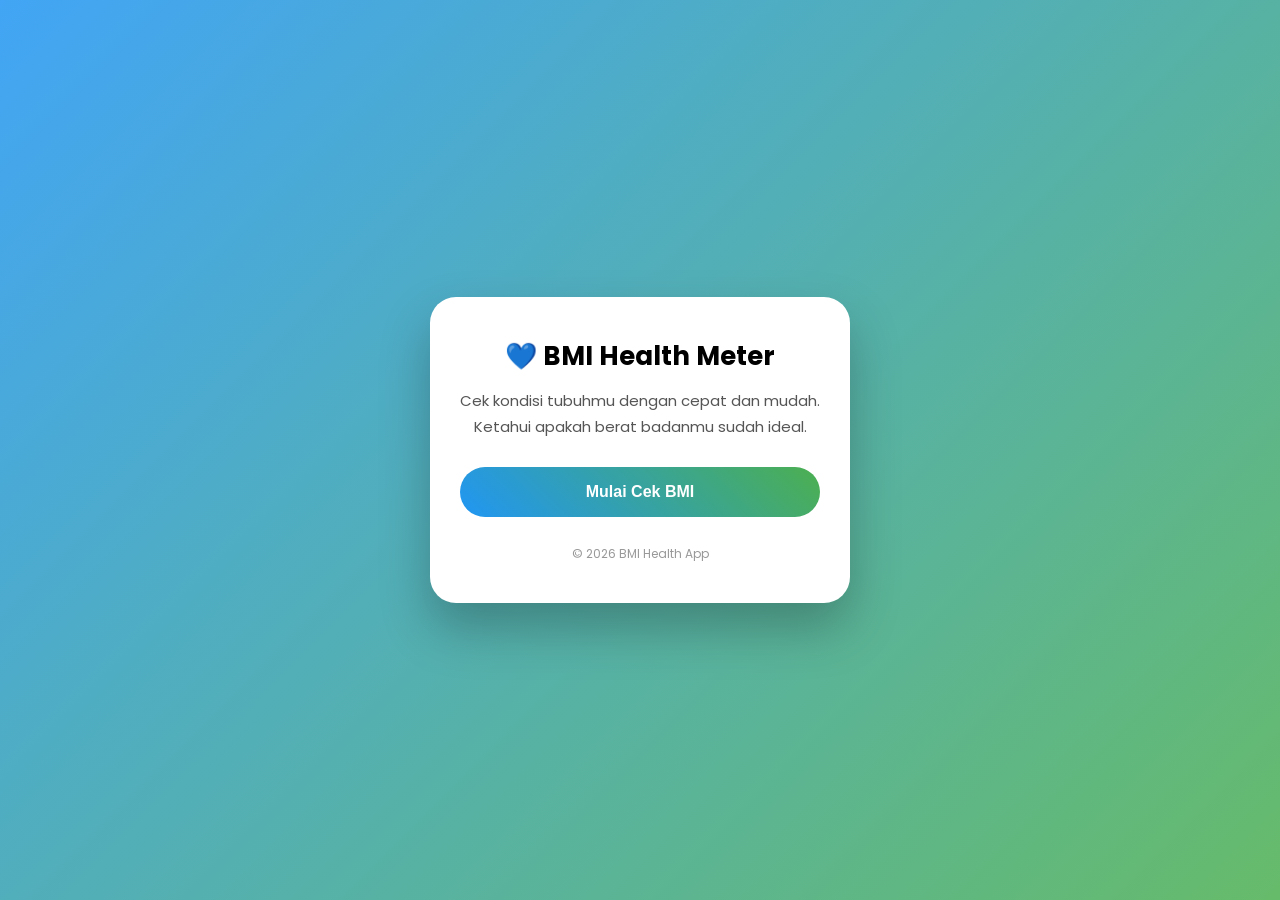
<file: index.html>
<!DOCTYPE html>
<html lang="id">
<head>
    <meta charset="UTF-8">
    <meta name="viewport" content="width=device-width, initial-scale=1.0">
    <title>Selamat Datang | BMI Health</title>
    <link rel="stylesheet" href="welcome.css">
    <link href="https://fonts.googleapis.com/css2?family=Poppins:wght@400;600&display=swap" rel="stylesheet">
</head>
<body>

<div class="welcome-container">
    <h1>💙 BMI Health Meter</h1>
    <p class="welcome-text">
        Cek kondisi tubuhmu dengan cepat dan mudah.<br>
        Ketahui apakah berat badanmu sudah ideal.
    </p>

    <button class="start-btn" onclick="goToBMI()">
        Mulai Cek BMI
    </button>

    <p class="footer-text">© 2026 BMI Health App</p>
</div>

<script src="welcome.js"></script>
</body>
</html>
</file>
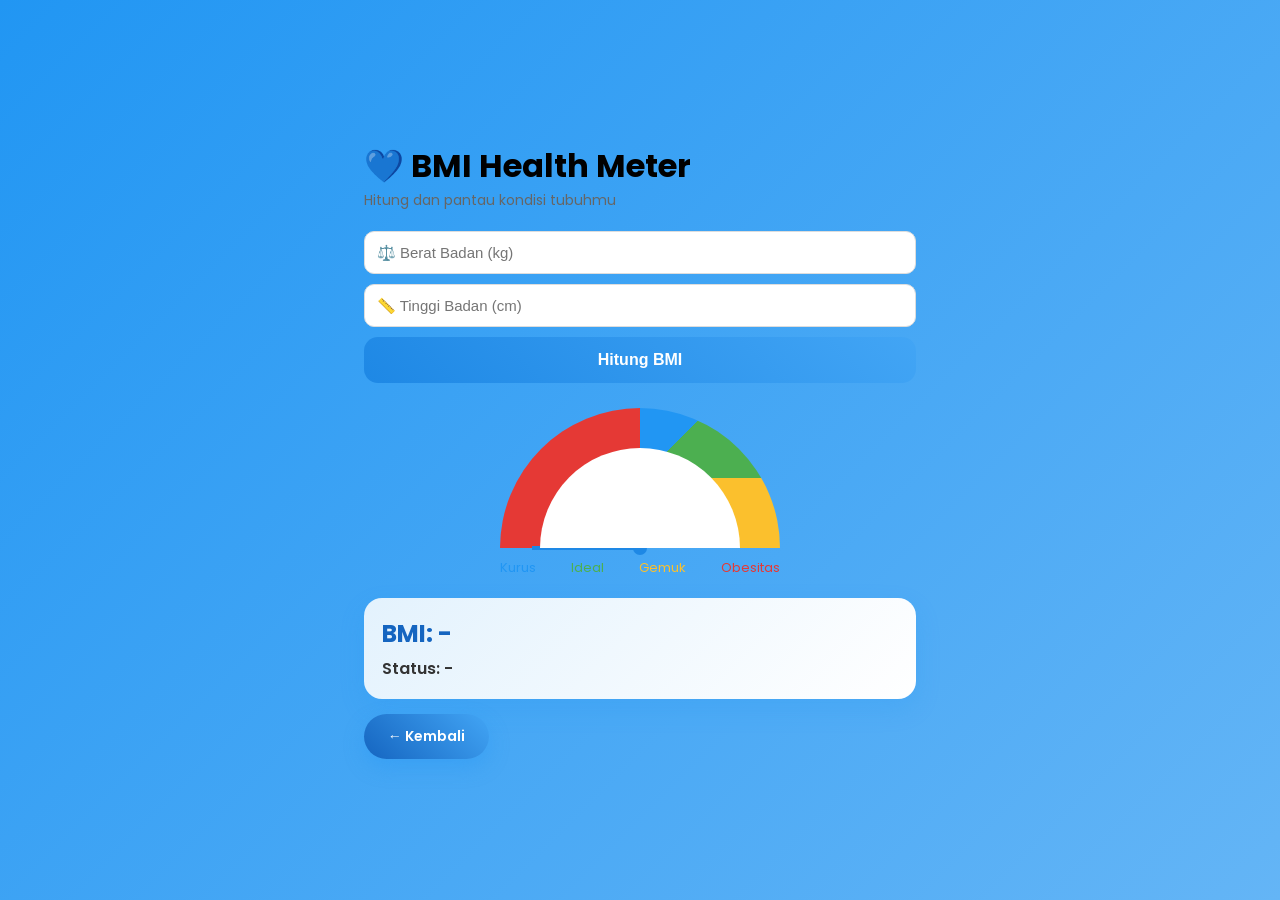
<file: BMI.html>
<!DOCTYPE html>
<html lang="id">
<head>
    <meta charset="UTF-8">
    <meta name="viewport" content="width=device-width, initial-scale=1.0">
    <title>BMI Health Meter</title>
    <link rel="stylesheet" href="style.css">
    <link href="https://fonts.googleapis.com/css2?family=Poppins:wght@400;600&display=swap" rel="stylesheet">
</head>
<body>

<div class="bmi-container">
    <h1>💙 BMI Health Meter</h1>
    <p class="subtitle">Hitung dan pantau kondisi tubuhmu</p>

    <div class="form">
        <input type="number" id="weight" placeholder="⚖️ Berat Badan (kg)">
        <input type="number" id="height" placeholder="📏 Tinggi Badan (cm)">
        <button onclick="calculateBMI()">Hitung BMI</button>
    </div>

    <div class="gauge-wrapper">
        <div class="gauge">
            <div class="needle" id="needle"></div>
            <div class="center-dot"></div>
        </div>

        <div class="labels">
            <span class="kurus">Kurus</span>
            <span class="ideal">Ideal</span>
            <span class="gemuk">Gemuk</span>
            <span class="obesitas">Obesitas</span>
        </div>
    </div>

    <div class="result-card">
        <div id="bmiValue">BMI: -</div>
        <div id="bmiStatus">Status: -</div>
    </div>

    <a href="index.html" class="back-btn">← Kembali</a>
</div>

<script src="script.js"></script>
</body>
</html>
</file>
<file: welcome.css>
* {
    box-sizing: border-box;
    margin: 0;
    padding: 0;
}

html, body {
    width: 100%;
    height: 100%;
}

body {
    font-family: 'Poppins', sans-serif;
    background: linear-gradient(135deg, #42a5f5, #66bb6a);
    display: flex;
    justify-content: center;
    align-items: center;
    padding: 20px;
}

/* CARD */
.welcome-container {
    background: white;
    width: 100%;
    max-width: 420px;
    padding: 40px 30px;
    border-radius: 26px;
    text-align: center;
    box-shadow: 0 25px 50px rgba(0,0,0,0.25);
    animation: fadeSlide 1s ease;
}

.welcome-container h1 {
    font-size: 26px;
    margin-bottom: 12px;
}

.welcome-text {
    font-size: 15px;
    color: #555;
    margin-bottom: 28px;
    line-height: 1.7;
}

/* BUTTON */
.start-btn {
    width: 100%;
    padding: 16px;
    background: linear-gradient(45deg, #2196f3, #4caf50);
    color: white;
    border: none;
    border-radius: 40px;
    font-size: 16px;
    font-weight: 600;
    cursor: pointer;
    transition: all 0.3s ease;
}

.start-btn:hover {
    transform: scale(1.03);
    box-shadow: 0 10px 25px rgba(0,0,0,0.25);
}

.footer-text {
    margin-top: 28px;
    font-size: 12px;
    color: #999;
}

/* ANIMATION */
@keyframes fadeSlide {
    from {
        opacity: 0;
        transform: translateY(20px);
    }
    to {
        opacity: 1;
        transform: translateY(0);
    }
}

/* MOBILE */
@media (max-width: 480px) {
    .welcome-container {
        padding: 36px 22px;
        border-radius: 22px;
    }

    .welcome-container h1 {
        font-size: 24px;
    }

    .welcome-text {
        font-size: 14px;
    }
}
</file>
<file: style.css>
* {
    box-sizing: border-box;
    margin: 0;
    padding: 0;
}

/* BACKGROUND */
body {
    font-family: 'Poppins', sans-serif;
    background: linear-gradient(135deg, #2196f3, #64b5f6, #e3f2fd);
    background-size: 200% 200%;
    animation: bgMove 8s ease infinite;
    min-height: 100vh;
    display: flex;
    justify-content: center;
    align-items: center;
    padding: 20px;
}

@keyframes bgMove {
    0% { background-position: 0% 50%; }
    50% { background-position: 100% 50%; }
    100% { background-position: 0% 50%; }
}

/* CONTAINER */
.container {
    background: white;
    width: 100%;
    max-width: 480px;
    padding: 30px;
    border-radius: 22px;
    box-shadow: 0 20px 40px rgba(0,0,0,0.15);
    text-align: center;
    animation: fadeUp 0.8s ease;
}

@keyframes fadeUp {
    from {
        opacity: 0;
        transform: translateY(20px);
    }
    to {
        opacity: 1;
        transform: translateY(0);
    }
}

/* TEXT */
.subtitle {
    font-size: 14px;
    color: #666;
    margin-bottom: 20px;
}

/* INPUT */
input {
    width: 100%;
    padding: 12px;
    margin-bottom: 10px;
    border-radius: 10px;
    border: 1px solid #ddd;
    font-size: 15px;
}

input:focus {
    outline: none;
    border-color: #42a5f5;
}

/* BUTTON HITUNG */
button {
    width: 100%;
    padding: 14px;
    background: linear-gradient(45deg, #1e88e5, #42a5f5);
    border: none;
    border-radius: 14px;
    color: white;
    font-size: 16px;
    font-weight: 600;
    cursor: pointer;
    transition: all 0.3s ease;
}

button:hover {
    transform: scale(1.05);
    box-shadow: 0 10px 25px rgba(33,150,243,0.4);
}

/* GAUGE */
.gauge {
    position: relative;
    width: 280px;
    height: 140px;
    margin: 25px auto 10px;
    border-radius: 280px 280px 0 0;
    background: conic-gradient(
        #2196f3 0deg 45deg,
        #4caf50 45deg 90deg,
        #fbc02d 90deg 135deg,
        #e53935 135deg 180deg
    );
}

.gauge::after {
    content: "";
    position: absolute;
    width: 200px;
    height: 100px;
    background: white;
    border-radius: 200px 200px 0 0;
    bottom: 0;
    left: 40px;
}

/* NEEDLE */
.needle {
    position: absolute;
    width: 4px;
    height: 110px;
    background: #1e88e5;
    bottom: 0;
    left: 50%;
    transform-origin: bottom;
    transform: rotate(-90deg);
    transition: transform 1s cubic-bezier(.4,1.6,.4,1);
}

.center-dot {
    position: absolute;
    width: 14px;
    height: 14px;
    background: #1e88e5;
    border-radius: 50%;
    bottom: -7px;
    left: 50%;
    transform: translateX(-50%);
}

/* LABEL */
.labels {
    display: flex;
    justify-content: space-between;
    font-size: 13px;
    margin: 8px auto 20px;
    max-width: 280px;
}

.kurus { color: #2196f3; }
.ideal { color: #4caf50; }
.gemuk { color: #fbc02d; }
.obesitas { color: #e53935; }

/* RESULT */
.result-card {
    background: linear-gradient(135deg, #e3f2fd, #ffffff);
    padding: 18px;
    border-radius: 18px;
    margin-top: 10px;
    box-shadow: 0 10px 25px rgba(33,150,243,0.2);
    animation: fadeIn 0.8s ease;
}

#bmiValue {
    font-size: 24px;
    font-weight: 700;
    color: #1565c0;
    margin-bottom: 5px;
}

#bmiStatus {
    font-size: 16px;
    font-weight: 600;
    color: #333;
}

@keyframes fadeIn {
    from {
        opacity: 0;
        transform: scale(0.95);
    }
    to {
        opacity: 1;
        transform: scale(1);
    }
}

/* BACK BUTTON */
.back-btn {
    display: inline-flex;
    align-items: center;
    justify-content: center;
    gap: 8px;
    margin-top: 15px;
    padding: 12px 24px;
    border-radius: 30px;
    text-decoration: none;
    background: linear-gradient(45deg, #1565c0, #42a5f5);
    color: white;
    font-size: 14px;
    font-weight: 600;
    box-shadow: 0 8px 20px rgba(33,150,243,0.35);
    transition: all 0.3s ease;
}

.back-btn:hover {
    transform: translateY(-3px) scale(1.05);
    box-shadow: 0 12px 30px rgba(33,150,243,0.45);
}

/* RESPONSIVE */
@media (max-width: 480px) {
    .container {
        padding: 25px 20px;
    }

    .gauge {
        width: 240px;
        height: 120px;
    }

    .gauge::after {
        width: 170px;
        height: 85px;
        left: 35px;
    }
}
</file>
